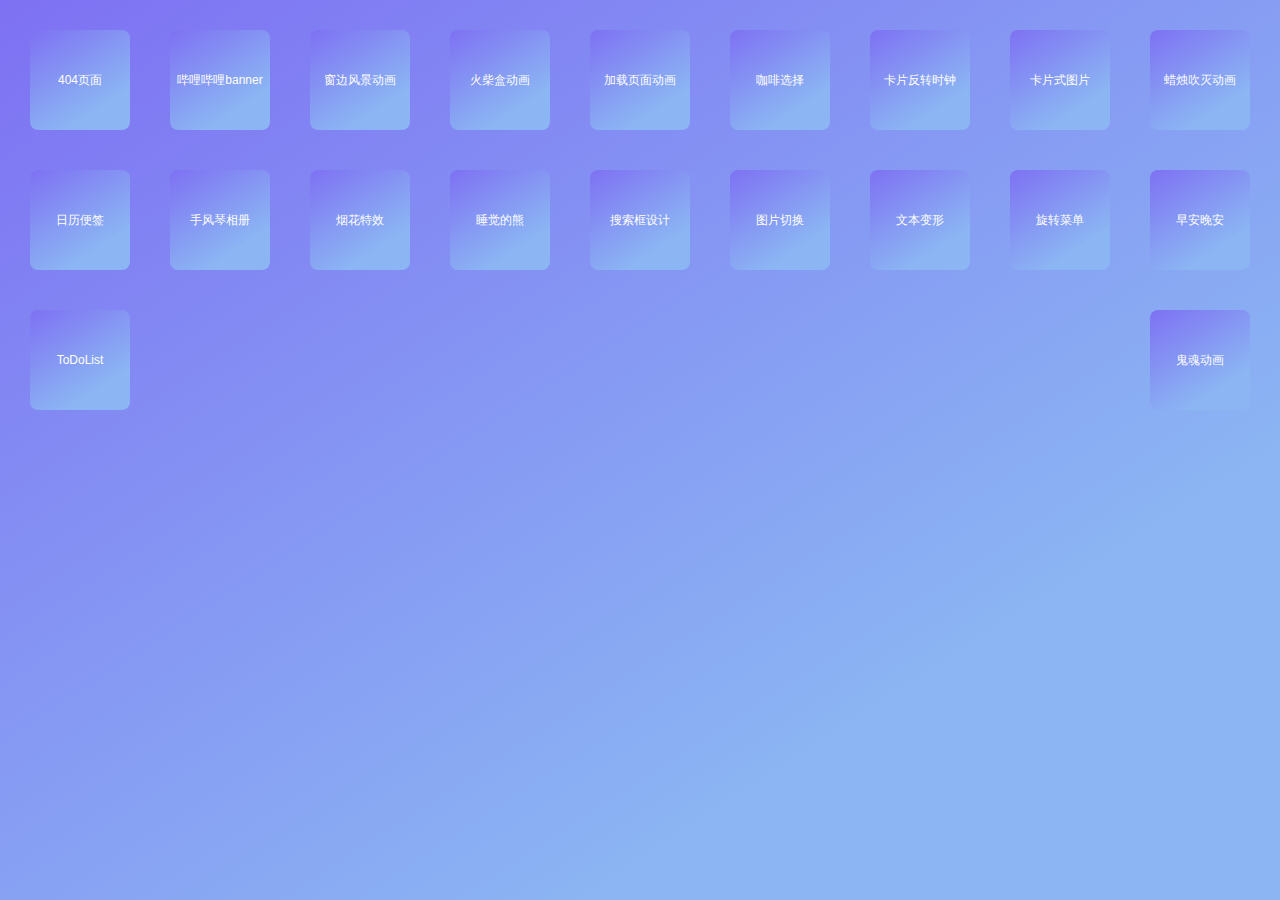
<file: index.html>
<!DOCTYPE html>
<html lang="en">
<head>
    <meta charset="UTF-8">
    <meta name="viewport" content="width=device-width, initial-scale=1.0">
    <title>Document</title>
    <!-- <link rel="stylesheet" href="./index.css"> -->
</head>
<style>
    * {
        margin: 0;
        padding: 0;
    }
    body {
    background-color: #7e71f3;
    background-image: linear-gradient(147deg, #7e71f3 0%, #8bb5f3 74%);
    min-height: 100vh;
    font-family: "Fira Sans", sans-serif;
    display: flex;
    width: 100%;
    padding: 10px;
    box-sizing: border-box;
  }
  .content {
    width: 100%;
    box-sizing: border-box;
  }
  .parent {
    width: 100%;
    display: flex;
    justify-content: space-between;
    flex-wrap: wrap;
  }
  
  .box {
    margin: 20px;
    width: 100px;
    height: 100px;
    border-radius: 8px;
    background-image: linear-gradient(147deg, #7e71f3 0%, #8bb5f3 74%);
    color: #fff;
    text-align: center;
    line-height: 100px;
    font-size: 12px;
  }
  
  .box:hover {
    box-shadow: 0px 0px 20px #8bb5f3;
    opacity: 0.8;
    cursor: pointer;
  }
</style>
<body>
    <div class="content">
        <div class="parent">
        </div>
    </div>
</body>
<script>
    const array = [
    {name: '404页面', id: 0},
    {name: '哔哩哔哩banner', id: 1},
    {name: '窗边风景动画', id: 2},
    {name: '火柴盒动画', id: 3},
    {name: '加载页面动画', id: 4},
    {name: '咖啡选择', id: 5},
    {name: '卡片反转时钟', id: 6},
    {name: '卡片式图片', id: 7},
    {name: '蜡烛吹灭动画', id: 8},
    {name: '日历便签', id: 9},
    {name: '手风琴相册', id: 10},
    {name: '烟花特效', id: 11},
    {name: '睡觉的熊', id: 12},
    {name: '搜索框设计', id: 13},
    {name: '图片切换', id: 14},
    {name: '文本变形', id: 15},
    {name: '旋转菜单', id: 16},
    {name: '早安晚安', id: 17},
    {name: 'ToDoList', id: 18},
    {name: '鬼魂动画', id: 19},
  ];
  const addresses = [
    {url:'./404页面（css）/index.html'},
    {url:'./哔哩哔哩banner（css+js）/冬/index.html'},
    {url:'./窗边风景动画（css+js）/index.html'},
    {url:'./火柴盒动画（css）/index.html'},
    {url:'./加载页面动画Ⅰ（css）/index.html'},
    {url:'./咖啡选择（css+js）/index.html'},
    {url:'./卡片翻转时钟（css+js）/index.html'},
    {url:'./卡片式图片展示（css+js）/index.html'},
    {url:'./蜡烛吹灭动画（css）/index.html'},
    {url:'./日历便签设计（css+js）/index.html'},
    {url:'./手风琴相册设计（css）/index.html'},
    {url:'./烟花特效（css+js）/index.html'},
    {url:'./睡觉的熊动画（css）/index.html'},
    {url:'./搜索框设计（css+js）/index.html'},
    {url:'./图片切换（css）/index.html'},
    {url:'./文本变形动画（css+js）/index.html'},
    {url:'./旋转菜单（css）/index.html'},
    {url:'./早安、晚安动画（css+js）/index.html'},
    {url:'./To-Do-List设计（css+js）/index.html'},
    {url:'./一个有趣的鬼魂动画（css+js）/index.html'},
  ]
  
  const parent = document.querySelector('.parent');

    for (let i = 0; i < array.length; i++) {
        const obj = array[i];
        const newDiv = document.createElement('div');
        newDiv.textContent = obj.name;
        newDiv.classList.add('box'); // 添加一个样式类名

        newDiv.addEventListener('click',function() {
            if (addresses[obj.id] && addresses[obj.id].url) {
                window.location.href = addresses[obj.id].url;
            }else {
                console.log('待开发。。。。');
            }
        })
        parent.appendChild(newDiv);
    }
</script>
</html>
</file>
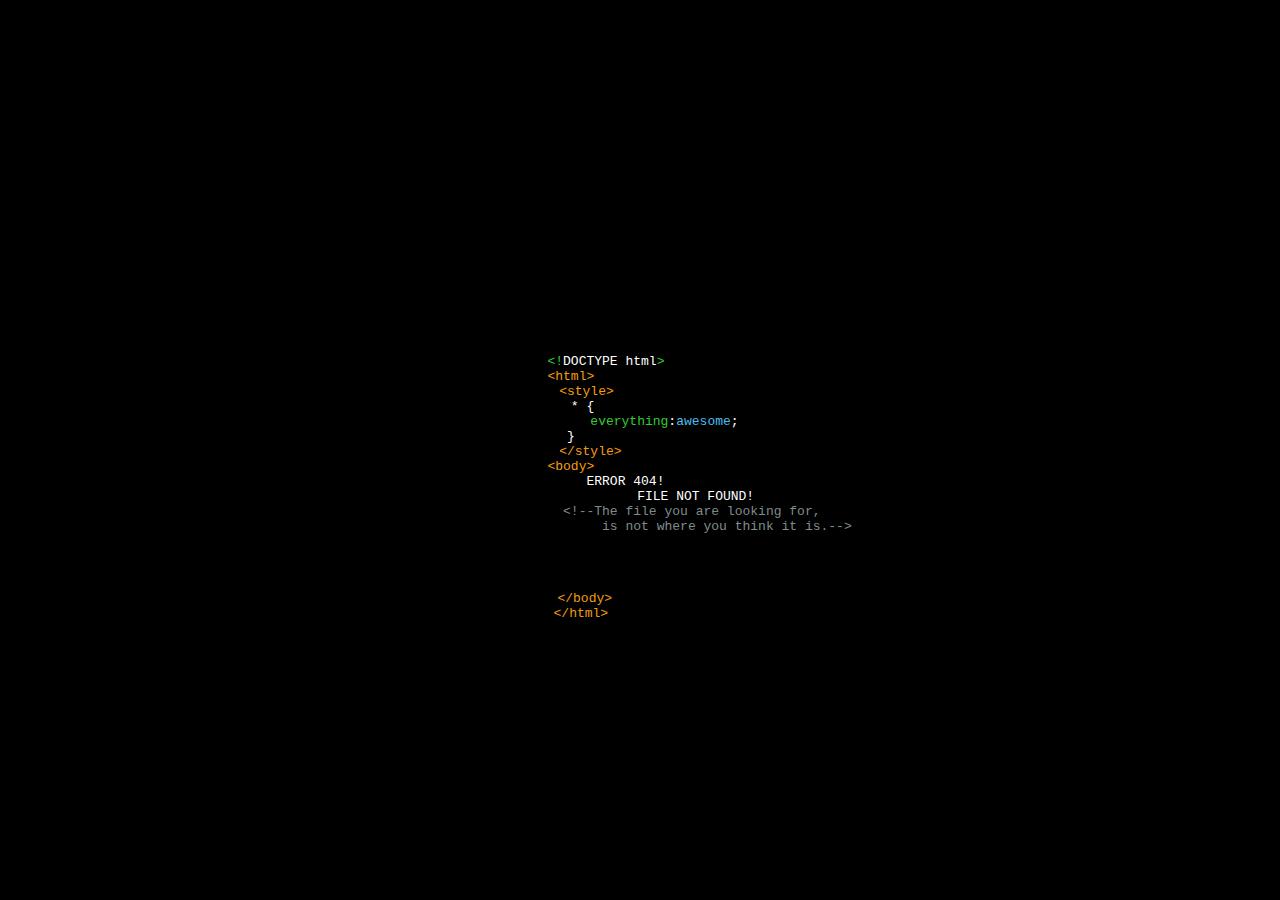
<file: 404页面（css）/index.html>
<!DOCTYPE html>
<html lang="en" >
<head>
  <meta charset="UTF-8">
  <title>404页面</title>
  <link rel="stylesheet" href="./style.css">
</head>
<body>
<div class="error">
<div class="wrap">
  <div class="404">
    <pre><code>
	 <span class="green">&lt;!</span><span>DOCTYPE html</span><span class="green">&gt;</span>
<span class="orange">&lt;html&gt;</span>
    <span class="orange">&lt;style&gt;</span>
   * {
		        <span class="green">everything</span>:<span class="blue">awesome</span>;
}
     <span class="orange">&lt;/style&gt;</span>
 <span class="orange">&lt;body&gt;</span> 
              ERROR 404!
				FILE NOT FOUND!
				<span class="comment">&lt;!--The file you are looking for, 
					is not where you think it is.--&gt;
		</span>
 <span class="orange"></span> 
</div>
<br />
<span class="info">
<br />
<span class="orange">&nbsp;&lt;/body&gt;</span>
<br/>
      <span class="orange">&lt;/html&gt;</span>
    </code></pre>
  </div>
</div>
</span>
</body>
</html>
</file>
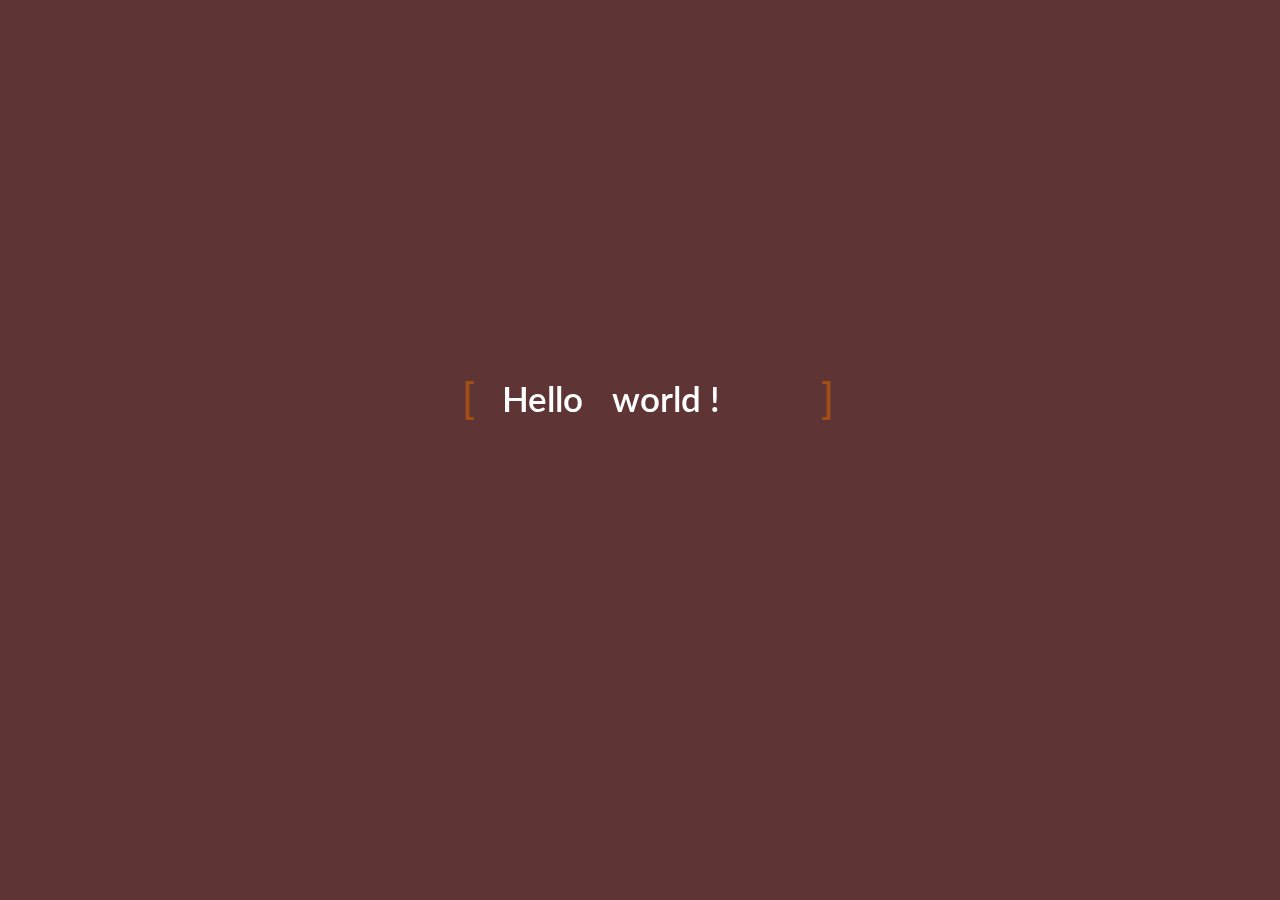
<file: 一个动态的文字框动画（css）/index.html>
<!DOCTYPE html>
<html lang="en" >
<head>
  <meta charset="UTF-8">
  <title>一个动态的文字框动画</title>
  <link rel="stylesheet" href="./style.css">

</head>
<body>
<link rel="stylesheet" href="https://fonts.googleapis.com/css?family=Lato">
<div class="content">
  <div class="content_container">
    <p class="content_container_text">
      Hello
    </p>

    <ul class="content_container_list">
      <li class="content_container_list_item">world !</li>
      <li class="content_container_list_item">friend !</li>
      <li class="content_container_list_item">users !</li>
      <li class="content_container_list_item">everybody !</li>
    </ul>
  </div>
</div>
</body>
</html>
</file>
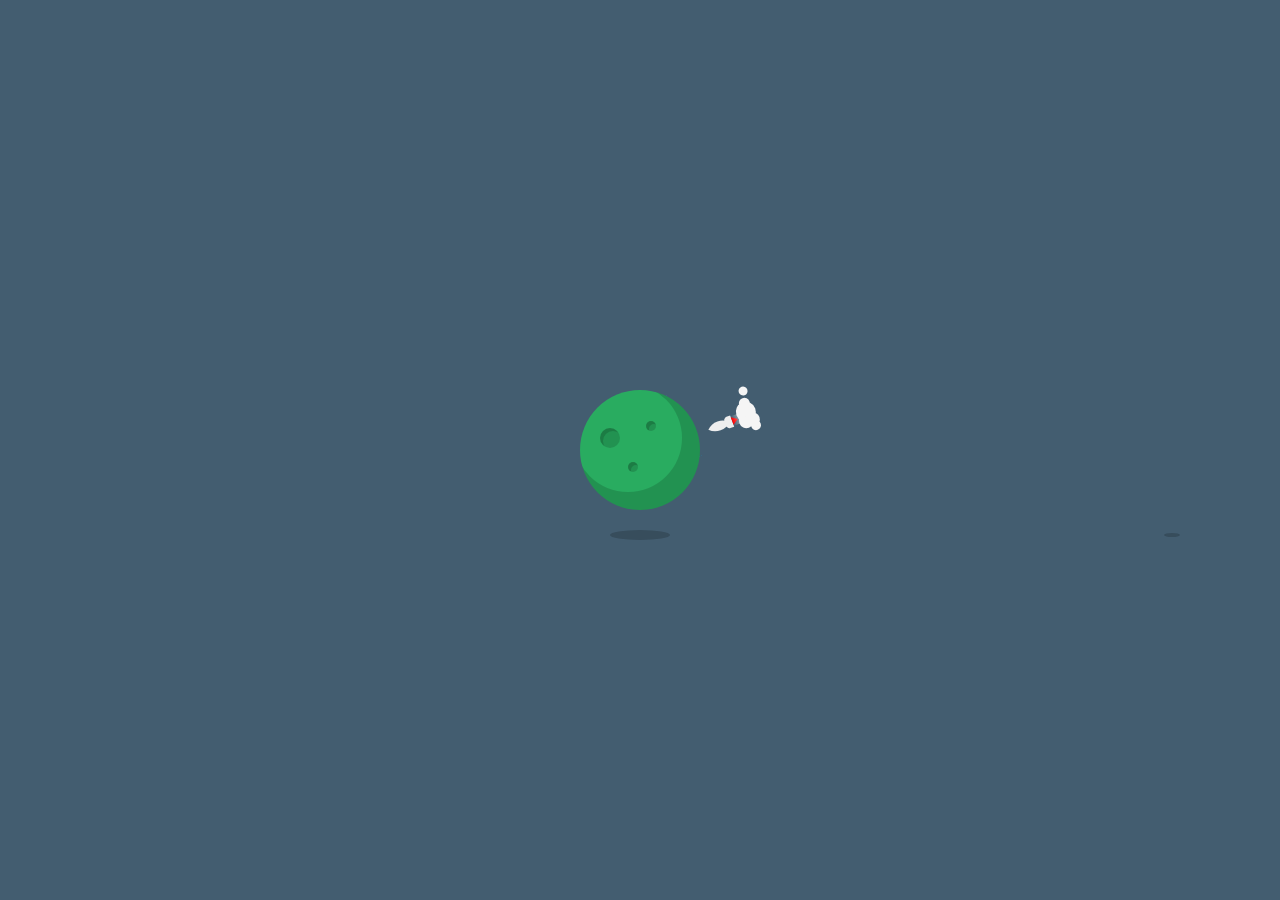
<file: 加载页面动画Ⅳ（css）/index.html>
<!DOCTYPE html>
<html lang="en">
<head>
    <meta charset="UTF-8">
    <title>加载页面动画Ⅳ</title>
    <link rel="stylesheet" href="./style.css">
</head>
<body>
<div class="space">
  <!-- 飞船部分 -->
  <div class="ship">
    <div class="ship-rotate">
      <div class="pod"></div>
      <div class="fuselage"></div>
      <!-- 尾气部分 -->
      <div class="exhaust-flame"></div>
      <ul class="exhaust-fumes">
        <li></li>
        <li></li>
        <li></li>
        <li></li>
        <li></li>
        <li></li>
        <li></li>
        <li></li>
      </ul>
    </div>
  </div>
  <!-- 阴影部分 -->
  <div class="ship-shadow"></div>
  <!-- 星球部分 -->
  <div class="mars">
    <div class="tentacle"></div>
    <div class="flag">
      <div class="small-tentacle"></div>
    </div>
    <div class="planet">
      <div class="surface"></div>
      <div class="crater1"></div>
      <div class="crater2"></div>
      <div class="crater3"></div>
    </div>
  </div>
</div>    
</body>
</html>
</file>
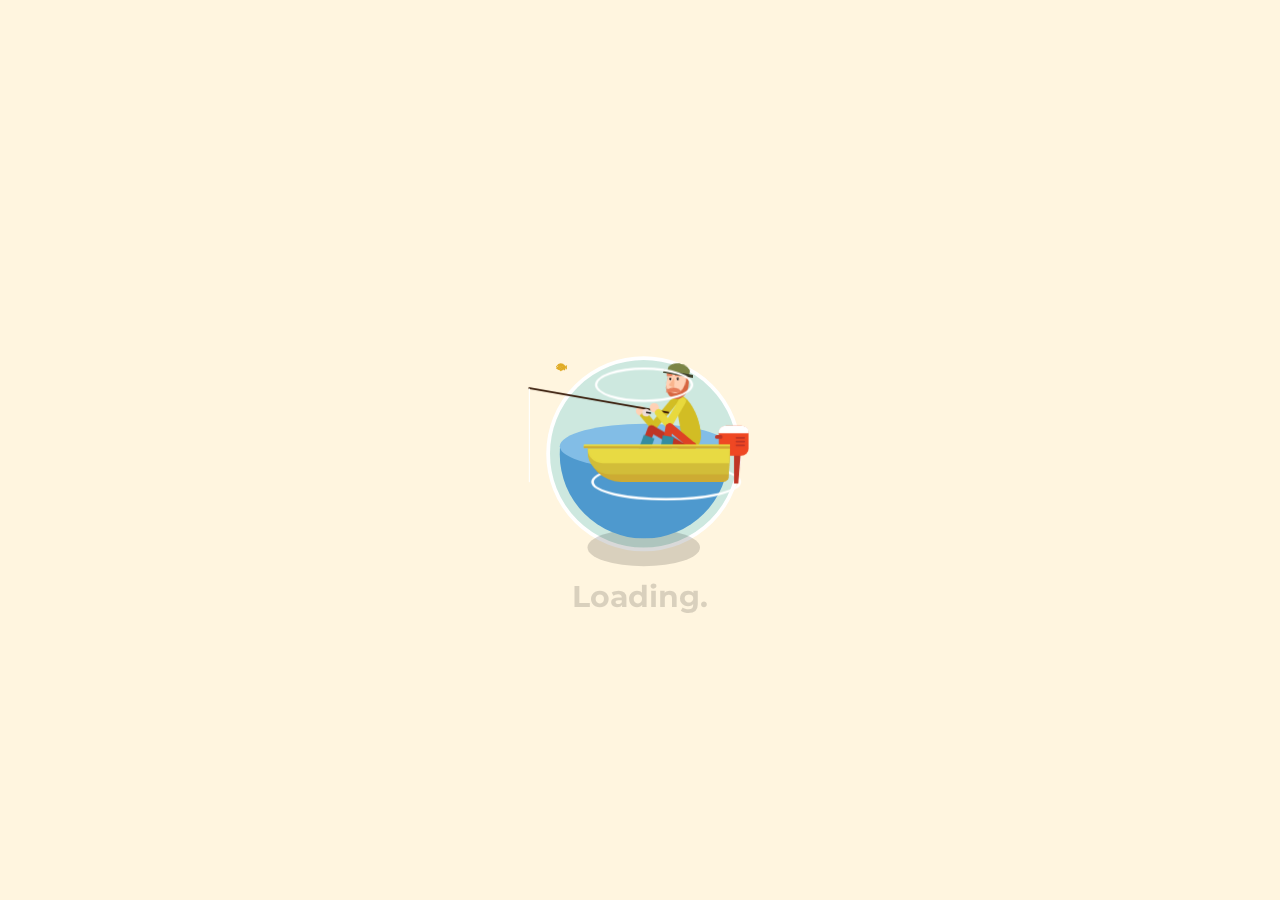
<file: 加载页面动画Ⅴ（css+js）/index.html>
<!DOCTYPE html>
<html lang="en">

<head>
  <meta charset="UTF-8">
  <title>加载页面动画Ⅴ</title>
  <link rel="stylesheet" href="./style.css">
</head>

<body>
  <div class="all">
    <!-- 容器部分 -->
    <div class="bowl">
      <!-- 容器中的水 -->
      <div class="water">
        <div class="inner"></div>
      </div>

      <div class="top-water"></div>

      <div class="center-box">
        <!-- 渔民 -->
        <div class="fisherman">
          <div class="body"></div>
          <div class="right-arm"></div>
          <div class="right-leg"></div>
          <!-- 鱼竿 -->
          <div class="rod">
            <div class="handle"></div>
            <div class="rope"></div>
          </div>
          <div class="butt"></div>
          <div class="left-arm"></div>
          <div class="left-leg"></div>

          <div class="head">
            <div class="face"></div>
            <div class="eyebrows"></div>
            <div class="eyes"></div>
            <div class="nose"></div>
            <div class="beard"></div>
            <div class="hat"></div>
          </div>
        </div>

        <!-- 船 -->
        <div class="boat">
          <div class="motor">
            <div class="parts"></div>
            <div class="button"></div>
          </div>
          <div class="top"></div>
          <div class="boat-body"></div>

          <div class="waves"></div>
        </div>
      </div>

      <!-- 绘制鱼，是之前画好的鱼svg，源代码可直接复制 -->
      <div class="fish">
        <svg version="1.1" id="Layer_1" xmlns="http://www.w3.org/2000/svg" xmlns:xlink="http://www.w3.org/1999/xlink"
          x="0px" y="0px" viewBox="0 0 483.7 361.9" style="enable-background:new 0 0 483.7 361.9;" xml:space="preserve">
          <style type="text/css">
            .st0 {
              fill: #E0AC26;
            }

            .st1 {
              fill: #E0AC26;
              stroke: #E0AC26;
              stroke-width: 1.061;
              stroke-miterlimit: 10;
            }

            .st2 {
              fill: #FFFFFF;
            }
          </style>
          <g>
            <g>
              <path class="st0" d="M168.8,298.4c1.2,8.5,0.3,17.1,0.5,25.7c0.2,9.6,2,18.6,8.8,25.9c9.4,10,25.3,14.4,38.7,10.4
						c17.7-5.3,21.7-23.3,19.9-39.9c-1.9-18.1-36.9-35.6-47.7-49.9" />
              <g>
                <path class="st0" d="M167.6,298.4c2.1,17-3.6,36.8,8.5,51.2c9.6,11.4,26.7,16.2,40.8,11.9c13.3-4,19.8-16,20.9-29.2
							c0.5-5.8,0.6-12.3-1.8-17.7c-2.4-5.5-6.6-10-10.9-14.1c-11.2-10.7-25.9-18.5-35.6-30.8c-0.9-1.1-2.5,0.5-1.6,1.6
							c6.8,8.7,16.6,15,25.1,21.8c8.2,6.6,19.6,14.9,22,25.8c2.6,11.8-0.2,27.8-9.9,35.7c-12.2,9.9-31.9,7-43.4-2.6
							c-16.4-13.6-9.8-35.4-12.1-53.7C169.7,297,167.5,297,167.6,298.4L167.6,298.4z" />
              </g>
            </g>
            <path class="st1" d="M478.9,117c4.7-9.7,8.2-23.7-1.1-29.1c-14.2-8.2-57.5,45.2-56.5,46.4c-48.6-54.4-77.1-85.6-131.5-106.8
					c-16.6-6.5-34.3-10.2-52.2-11.2c-6-0.8-12-1.4-18-1.7C156.4,11.3,100.7,51.6,80,64.7C59.3,77.8,2.5,154.2,0.4,158.5
					c0,0-1.1,9.8,15.3,22.9s22.9,12,16.4,22.9c-6.5,10.9-30.6,17.5-31.7,26.2c-1.1,8.7,0,8.7,8.7,10.9c8.7,2.2,50.2,46.5,103.7,64.7
					c53.5,18.2,111.7,18.2,146.4,12.8c2.7-0.4,5.5-1,8.2-1.6c12.3-1.9,24.7-4.5,33-8.2c15.7-5.9,28.9-12.5,34.2-15.3
					c1.6,0.5,3.2,1.1,4.6,1.9c2.1,3.1,5.5,7.9,8.9,11.6c7.6,8.2,20.9,8.6,31.1,4c7.7-3.5,18.9-16.7,21.6-25.2c2.2-6.8,2.3-5.1-0.9-10.3
					c-0.5-0.9-14.9-8.8-14.7-9c14.3-15.3,34.3-40,34.3-40c10.4,15.9,29.6,47.3,43.1,47.8c17.3,0.7,18.9-18.6,16-30.9
					C466.5,195.2,456,164,478.9,117z" />
            <g>
              <g>
                <path class="st0" d="M184.5,20.7c19.7-19,53.9-21.9,79.5-17c27.7,5.3,54.6,22.1,61.6,50.9c0.6,2.3,4.1,1.3,3.5-1
							C317.5,5.4,257.7-8.8,215.1,1.4c-12.1,2.9-24,8-33.1,16.7C180.3,19.7,182.8,22.3,184.5,20.7L184.5,20.7z" />
              </g>
            </g>
            <g>
              <g>
                <path class="st2" d="M220.9,323.1c-3.2-9.4-9.9-16.6-16.6-23.7c-8.2-8.7-16.6-17-25.4-25.1c-0.6-0.5-1.6-0.2-1.6,0.6
							c0.3,7.6,0.6,15.3,0.9,22.9c0.4,10.9-0.2,22.7,3.3,33.1c3.7,11,13.5,20.6,25.9,18.7C220.2,347.7,223.9,333.9,220.9,323.1
							c-0.3-1.1-2.1-0.6-1.8,0.5c1.8,6.4,1.5,13.6-2.8,19c-4.9,6.1-13.3,6.6-20.1,3.5c-12-5.6-14.9-19.7-15.4-31.6
							c-0.6-13.2-1.1-26.4-1.6-39.5c-0.5,0.2-1,0.4-1.6,0.6c7.8,7.2,15.4,14.7,22.8,22.4c7.3,7.7,15.2,15.4,18.7,25.7
							C219.5,324.7,221.3,324.2,220.9,323.1z" />
              </g>
            </g>
            <g>
              <g>
                <path class="st2" d="M144.2,107.3c17.9,21.5,26.7,50,23.4,77.9c-3.2,26.8-17.6,51.5-38.7,68.2c-0.9,0.7,0.4,2,1.3,1.3
							c21.5-17,36-42.2,39.3-69.5c3.4-28.4-5.7-57.3-23.9-79.2C144.8,105.1,143.5,106.4,144.2,107.3L144.2,107.3z" />
              </g>
            </g>
            <g>
              <g>
                <path class="st2" d="M80.3,114.8c6.9-1.6,14.2,2.1,16.9,8.7c0.4,1.1,2.2,0.6,1.8-0.5c-3.1-7.5-11.2-11.8-19.2-9.9
							C78.6,113.3,79.1,115.1,80.3,114.8L80.3,114.8z" />
              </g>
            </g>
            <g>
              <g>
                <path class="st0" d="M223.6,26.5c11.2-6.9,20.6-16.2,31.8-23.1c1.3-0.8,0.1-2.9-1.2-2.1c-11.2,6.9-20.6,16.2-31.8,23.1
							C221.1,25.2,222.3,27.3,223.6,26.5L223.6,26.5z" />
              </g>
            </g>
            <g>
              <g>
                <path class="st0" d="M266.7,37.7c10.4-6.5,17.6-16.6,28-23.1c1.3-0.8,0.1-2.9-1.2-2.1c-10.4,6.5-17.6,16.6-28,23.1
							C264.2,36.4,265.4,38.6,266.7,37.7L266.7,37.7z" />
              </g>
            </g>
            <path class="st2" d="M90.1,138.3c-1.7-2.7-4.7-5-8.8-6.7c-9.7-4-22.9,3-24.6,16.6c-0.6,4.8,1.4,9.7,4.6,12.9
					c4.6,4.7,10.6,6.5,16.8,4c3.4-1.4,6.8-3.1,9.1-6C92.4,152.5,94.7,146,90.1,138.3z" />
            <g>
              <g>
                <path class="st2" d="M345.8,292.9c7.3,15.1,26,16.9,38.7,7.3c3-2.3,5.7-5.1,7.6-8.3c1.4-2.3,4-7,3.2-9.7c-0.5-1.5-2.2-2.3-3.5-3
							c-3.6-2.2-7.4-4.2-10.5-7c-0.9-0.8-2.2,0.5-1.3,1.3c3.5,3.2,8.1,4.9,11.7,7.9c1.5,1.3,1.7,1.3,1.3,3.4c-0.4,2-1.2,3.8-2.2,5.6
							c-1.9,3.4-4.7,6.4-7.8,8.7c-11.9,8.6-28.8,6.9-35.5-7C346.9,290.9,345.3,291.9,345.8,292.9L345.8,292.9z" />
              </g>
            </g>
            <g>
              <g>
                <path class="st2" d="M457.1,155.4c3.1-10.6,7.5-20.6,11.3-30.9c1.8-4.8,6.7-15.9,1.3-20.1c-5.9-4.6-15.2,3.1-19.3,6.8
							c-7.2,6.3-13.4,13.8-18.6,21.8c-8.2,12.6-16.1,26.5-16.8,41.9c-0.6,13.7,3.8,27.2,9.7,39.4c6.3,13.1,14.7,25.2,23.7,36.6
							c3.2,4.1,7.1,10.3,12.7,11.3c5,0.9,6.5-3.2,7.1-7.3C473.1,220.8,448.3,189.2,457.1,155.4c0.3-1.2-1.5-1.7-1.8-0.5
							c-6.2,23.9,4.2,47.2,9.2,70.2c1.4,6.6,2.5,13.3,2.5,20.1c0,2.6-0.1,5.2-0.4,7.8c-0.3,2.5-0.4,6.8-4.1,7.3
							c-2.9,0.4-5.9-2.8-7.6-4.7c-8.3-9.1-15.5-19.6-21.8-30.2c-6.8-11.3-12.6-23.6-15-36.7c-2.7-14.3,0.3-27.7,6.9-40.5
							c4.8-9.2,10.5-18,17.2-25.9c5.4-6.3,12.3-14.3,20.5-16.9c12.5-3.9,5.8,13.9,3.7,19.4c-3.8,9.9-7.9,19.7-10.9,29.9
							C454.9,156,456.7,156.5,457.1,155.4z" />
              </g>
            </g>
            <g>
              <g>
                <path class="st2" d="M246.6,310.6c42.2-0.3,84.8-21.1,117.2-46.8c13.2-10.5,26.6-23,33.9-38.4c3.4-7.1,3.3-13.8,2.9-21.6
							c-0.5-10.2-1-20.2-0.6-30.4c0.2-5.4,0.4-10.8,0.6-16.1c0.2-5.9,1.7-13.1-0.1-19c-1.5-5.2-6.1-10.1-9.3-14.5
							c-3.6-4.9-7.5-9.7-11.4-14.4c-14.7-17.2-31.9-32.3-50.8-44.8c-29.4-19.5-65.1-34.8-100.9-35c-25-0.1-50.8,2.1-74.3,11.1
							c-16.7,6.3-31.3,16.2-45,27.5c-0.9,0.8,0.4,2.1,1.3,1.3c12.1-9.9,24.9-18.9,39.3-25c18.7-8,39.1-11.3,59.3-12.5
							c17.9-1,35.2-0.4,52.6,4c18.1,4.6,35.5,11.9,51.8,21c18.5,10.4,35.6,23.3,50.8,38.1c8.4,8.2,16.3,17.1,23.4,26.4
							c3.5,4.6,7.4,9.4,10.2,14.5c3.4,6.2,1.5,15.2,1.2,22c-0.4,10.2-1.4,20.5-0.9,30.6c0.4,8.9,1.7,17.9,1,26.8
							c-0.5,6.8-4.7,13.3-8.5,18.8c-4.9,7-10.9,13.3-17.2,19.1c-17.1,15.8-37.2,28.5-58.2,38.2c-21.3,9.9-44.7,17.1-68.4,17.2
							C245.4,308.7,245.4,310.6,246.6,310.6L246.6,310.6z" />
              </g>
            </g>
            <g>
              <g>
                <g>
                  <path class="st2" d="M217.1,88.9c2.4,2,5.1,4.3,5.9,7.4c1,3.6-0.7,7.2-3.7,9.1c-1,0.6-0.1,2.2,0.9,1.6c3.1-2,5-5.3,4.9-9.1
								c-0.2-4.5-3.5-7.6-6.7-10.3C217.5,86.8,216.2,88.1,217.1,88.9L217.1,88.9z" />
                </g>
              </g>
              <g>
                <g>
                  <path class="st2" d="M221.9,240.7c6.6,3.6,7.2,11.9,1.4,16.7c-0.9,0.7,0.4,2,1.3,1.3c6.7-5.5,5.7-15.4-1.8-19.5
								C221.8,238.6,220.9,240.2,221.9,240.7L221.9,240.7z" />
                </g>
              </g>
              <g>
                <g>
                  <path class="st2" d="M196.5,69.3c4.9,3.9,5.5,11.4,1.1,16c-0.8,0.9,0.5,2.1,1.3,1.3c5-5.3,4.5-14-1.1-18.6
								C196.8,67.3,195.5,68.6,196.5,69.3L196.5,69.3z" />
                </g>
              </g>
              <g>
                <g>
                  <path class="st2" d="M345,169.2c3.4,1.4,4.9,5.2,4.9,8.7c0,3.8-2.7,6.7-5.3,9.1c-0.9,0.8,0.4,2.1,1.3,1.3
								c3.5-3.2,6.3-6.9,5.7-11.8c-0.4-4-2.4-7.4-6.1-9C344.4,167,343.9,168.8,345,169.2L345,169.2z" />
                </g>
              </g>
            </g>
            <g>
              <g>
                <path class="st2" d="M285.5,202.5c-12.6,16.9-36.2,22.6-55.1,13.4c-6.5-3.2-11.4-8.1-16.5-13.1c-4.7-4.7-10-9.2-12.9-15.3
							c-4.9-10.6-2.3-23,5.6-31.3c3.7-3.8,7.5-7.6,11.3-11.3c13.9-13.7,35.1-17.6,52.6-8.3C294.7,149.3,301.1,180.7,285.5,202.5
							c-0.7,1,0.9,1.9,1.6,0.9c14.1-19.7,11.2-47.5-7.7-63.1c-16.3-13.5-40.5-14.1-57.4-1.3c-5.6,4.2-10.4,9.7-15.3,14.7
							c-6.6,6.6-10.6,14.8-9.9,24.3c0.6,9.1,5.4,15.6,11.5,21.8c5.4,5.4,10.6,11.3,17.1,15.4c20.2,12.7,47.5,7.3,61.7-11.8
							C287.8,202.5,286.2,201.6,285.5,202.5z" />
              </g>
            </g>
          </g>
        </svg>
      </div>
    </div>

    <!-- loading 动画 -->
    <h1>Loading</h1>
  </div>

  <!-- partial -->
  <script src='https://cdnjs.cloudflare.com/ajax/libs/jquery/3.6.0/jquery.min.js'></script><script src="./script.js"></script>
</body>
</html>
</file>
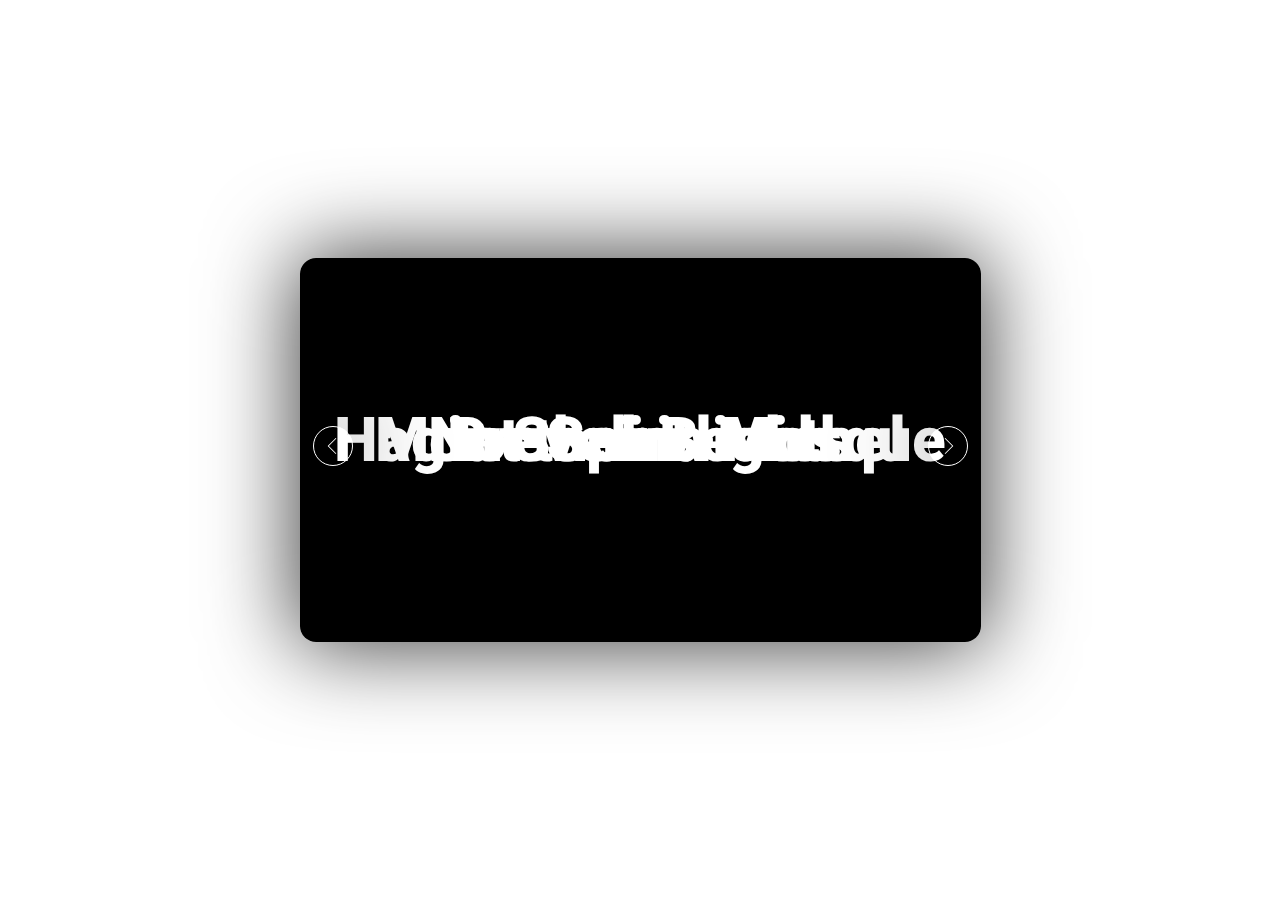
<file: 卡片式图片展示（css+js）/index.html>
<!DOCTYPE html>
<html lang="en">
<head>
    <meta charset="UTF-8">
    <title>卡片式图片展示</title>
    <link rel="stylesheet" href="./style.css">
</head>
<body>
    <div class='parent'>
     <div class='slider'>
      <button type="button" id='right' class='right' name="button">
   
          <svg version="1.1" id="Capa_1" width='40px' height='40px ' xmlns="http://www.w3.org/2000/svg" xmlns:xlink="http://www.w3.org/1999/xlink" x="0px" y="0px"
            viewBox="0 0 477.175 477.175" style="enable-background:new 0 0 477.175 477.175;" xml:space="preserve">
          <g>
           <path style='fill: #fff;' d="M360.731,229.075l-225.1-225.1c-5.3-5.3-13.8-5.3-19.1,0s-5.3,13.8,0,19.1l215.5,215.5l-215.5,215.5
             c-5.3,5.3-5.3,13.8,0,19.1c2.6,2.6,6.1,4,9.5,4c3.4,0,6.9-1.3,9.5-4l225.1-225.1C365.931,242.875,365.931,234.275,360.731,229.075z
             "/>
          </g>
   
          </svg>
   
          </button>
      <button type="button" id='left' class='left' name="button">
          <svg version="1.1" id="Capa_2" xmlns="http://www.w3.org/2000/svg" xmlns:xlink="http://www.w3.org/1999/xlink" x="0px" y="0px"
            viewBox="0 0 477.175 477.175" style="enable-background:new 0 0 477.175 477.175;" xml:space="preserve">
          <g>
           <path style='fill: #fff;' d="M145.188,238.575l215.5-215.5c5.3-5.3,5.3-13.8,0-19.1s-13.8-5.3-19.1,0l-225.1,225.1c-5.3,5.3-5.3,13.8,0,19.1l225.1,225
             c2.6,2.6,6.1,4,9.5,4s6.9-1.3,9.5-4c5.3-5.3,5.3-13.8,0-19.1L145.188,238.575z"/>
          </g>
          </svg>
          </button>
      <svg id='svg2' class='up2' xmlns="http://www.w3.org/2000/svg" xmlns:xlink="http://www.w3.org/1999/xlink">
         <circle id='circle1' class='circle1 steap' cx="34px" cy="49%" r="20"  />
         <circle id='circle2' class='circle2 steap' cx="34px" cy="49%" r="100"  />
         <circle id='circle3' class='circle3 steap' cx="34px" cy="49%" r="180"  />
         <circle id='circle4' class='circle4 steap' cx="34px" cy="49%" r="260"  />
         <circle id='circle5' class='circle5 steap' cx="34px" cy="49%" r="340"  />
         <circle id='circle6' class='circle6 steap' cx="34px" cy="49%" r="420"  />
         <circle id='circle7' class='circle7 steap' cx="34px" cy="49%" r="500"  />
         <circle id='circle8' class='circle8 steap' cx="34px" cy="49%" r="580"  />
         <circle id='circle9' class='circle9 steap' cx="34px" cy="49%" r="660"  />
       </svg>
      <svg id='svg1' class='up2' xmlns="http://www.w3.org/2000/svg" xmlns:xlink="http://www.w3.org/1999/xlink">
         <circle id='circle10' class='circle10 steap' cx="648px" cy="49%" r="20"  />
         <circle id='circle11' class='circle11 steap' cx="648px" cy="49%" r="100"  />
         <circle id='circle12' class='circle12 steap' cx="648px" cy="49%" r="180"  />
         <circle id='circle13' class='circle13 steap' cx="648px" cy="49%" r="260"  />
         <circle id='circle14' class='circle14 steap' cx="648px" cy="49%" r="340"  />
         <circle id='circle15' class='circle15 steap' cx="648px" cy="49%" r="420"  />
         <circle id='circle16' class='circle16 steap' cx="648px" cy="49%" r="500"  />
         <circle id='circle17' class='circle17 steap' cx="648px" cy="49%" r="580"  />
         <circle id='circle18' class='circle18 steap' cx="648px" cy="49%" r="660"  />
       </svg>
      <div id='slide1' class='slide1 up1'>Preveli Beach</div>
      <div id='slide2' class='slide2'>Hagia Sophia Mosque</div>
      <div id='slide3' class='slide3'>Northern lights</div>
      <div id='slide4' class='slide4'>Mont-Saint-Michel</div>
     </div>
    </div>
   <!-- partial -->
     <script  src="./script.js"></script>
   
   </body>
</html>
</file>
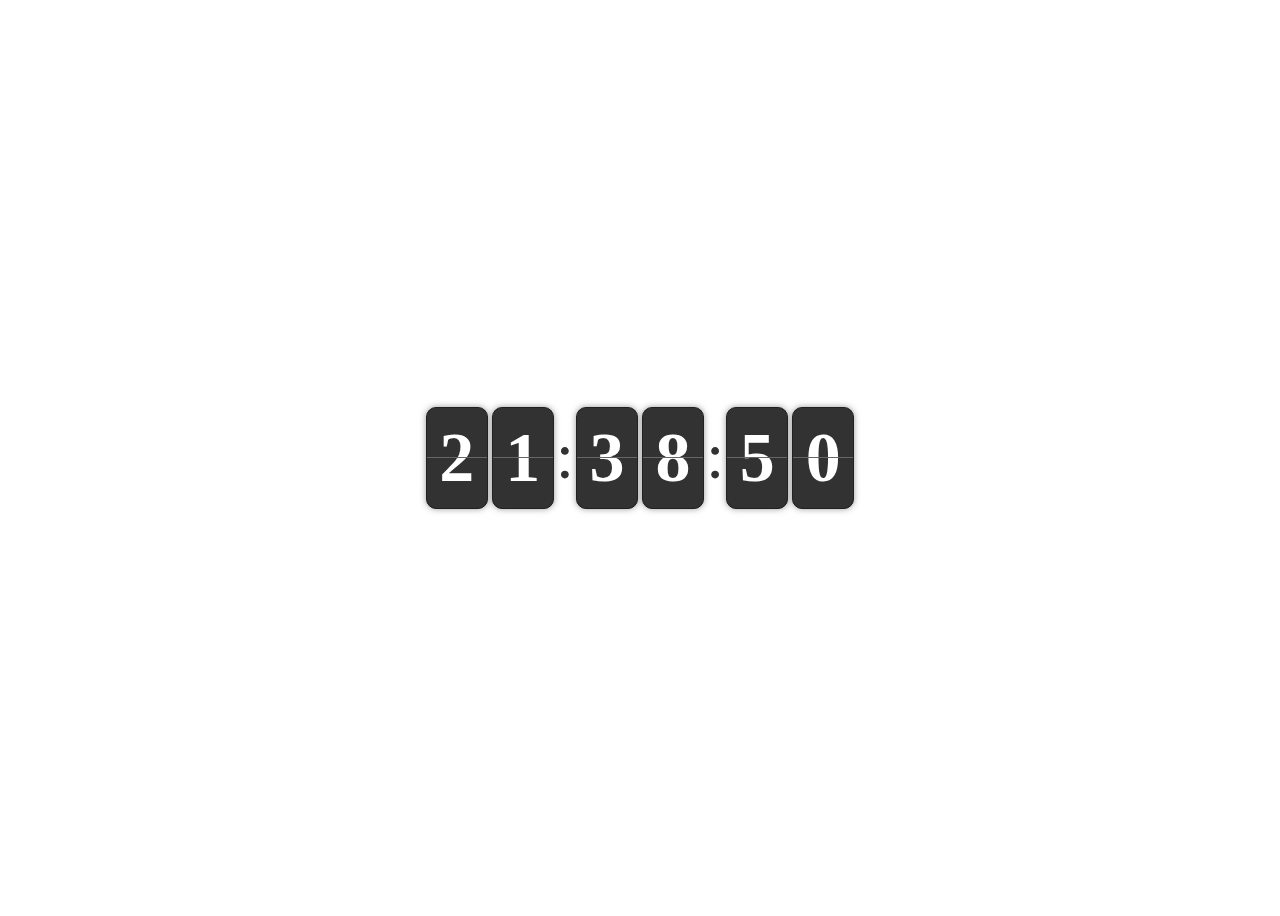
<file: 卡片翻转时钟（css+js）/index.html>
<!DOCTYPE html>
<html lang="en">
<head>
    <meta charset="UTF-8">
    <title>卡片翻转时钟</title>
    <link rel="stylesheet" href="./style.css">
</head>
<body>
    <div class="clock">
        <div class="flip">
            <div class="digital front" data-number="0"></div>
            <div class="digital back" data-number="1"></div>
        </div>
        <div class="flip">
            <div class="digital front" data-number="0"></div>
            <div class="digital back" data-number="1"></div>
        </div>
        <em class="divider">:</em>
        <div class="flip">
            <div class="digital front" data-number="0"></div>
            <div class="digital back" data-number="1"></div>
        </div>
        <div class="flip">
            <div class="digital front" data-number="0"></div>
            <div class="digital back" data-number="1"></div>
        </div>
        <em class="divider">:</em>
        <div class="flip">
            <div class="digital front" data-number="0"></div>
            <div class="digital back" data-number="1"></div>
        </div>
        <div class="flip">
            <div class="digital front" data-number="0"></div>
            <div class="digital back" data-number="1"></div>
        </div>
    </div>
      
    <!-- partial -->
      <script src = "./script.js"></script>
</body>
</html>
</file>
<file: index.css>
body {
    background-color: #7e71f3;
    background-image: linear-gradient(147deg, #7e71f3 0%, #8bb5f3 74%);
    min-height: 100vh;
    font-family: "Fira Sans", sans-serif;
    display: flex;
  }
  
  .parent {
    display: flex;
    justify-content: space-between;

  }
  
  .box {
    width: 100px;
    height: 100px;
    border-radius: 8px;
    background-image: linear-gradient(147deg, #7e71f3 0%, #8bb5f3 74%);
    color: #fff;
    text-align: center;
    line-height: 100px;
    font-size: 12px;
  }
  
  .box-item:hover {
    box-shadow: 0px 0px 20px #8bb5f3;
    opacity: 0.8;
    cursor: pointer;
  }
</file>
<file: 404页面（css）/style.css>
@import url(https://fonts.googleapis.com/css?family=Gilda+Display);

html {
  background-color: black;
  color: white;
  overflow: 100%;
  -webkit-user-select: none;
     -moz-user-select: none;
          user-select: none;
     font-size: medium;
}

.error {
  text-align: center;
  font-family: 'Gilda Display', serif;
  width: 100%;
  height: 120px;
  margin: auto;
  position: absolute;
  top: 0;
  bottom: 0;
  left: -60px;
  right: 0;
  -webkit-animation: noise-3 1s linear infinite;
          animation: noise-3 1s linear infinite;
}

@-webkit-keyframes noise-3 {
  0%, 3%, 5%, 42%, 44%, 100% {
    opacity: 1;
    -webkit-transform: scaleY(1);
            transform: scaleY(1);
  }
  4.3% {
    opacity: 1;
    -webkit-transform: scaleY(1.7);
            transform: scaleY(1.7);
  }
  43% {
    opacity: 1;
    -webkit-transform: scaleX(1.5);
            transform: scaleX(1.5);
  }
}

@keyframes noise-3 {
  0%, 3%, 5%, 42%, 44%, 100% {
    opacity: 1;
    -webkit-transform: scaleY(1);
            transform: scaleY(1);
  }
  4.3% {
    opacity: 1;
    -webkit-transform: scaleY(1.7);
            transform: scaleY(1.7);
  }
  43% {
    opacity: 1;
    -webkit-transform: scaleX(1.5);
            transform: scaleX(1.5);
  }
}

body:after {
  content: 'error 404';
  font-family: OCR-A;
  font-size: 100px;
  text-align: center;
  width: 550px;
  margin: auto;
  position: absolute;
  top: 25%;
  bottom: 0;
  left: 0;
  right: 35%;
  opacity: 0;
  color: white;
  -webkit-animation: noise-1 .2s linear infinite;
          animation: noise-1 .2s linear infinite;
}

@-webkit-keyframes noise-1 {
  0%, 20%, 40%, 60%, 70%, 90% {
    opacity: 0;
  }
  10% {
    opacity: .1;
  }
  50% {
    opacity: .5;
    left: -6px;
  }
  80% {
    opacity: .3;
  }
  100% {
    opacity: .6;
    left: 2px;
  }
}

@keyframes noise-1 {
  0%, 20%, 40%, 60%, 70%, 90% {
    opacity: 0;
  }
  10% {
    opacity: .1;
  }
  50% {
    opacity: .5;
    left: -6px;
  }
  80% {
    opacity: .3;
  }
  100% {
    opacity: .6;
    left: 2px;
  }
}

body:before {
  content: 'error 404';
  font-family: OCR-A;
  font-size: 100px;
  text-align: center;
  width: 550px;
  margin: auto;
  position: absolute;
  top: 25%;
  bottom: 0;
  left: 0;
  right: 35%;
  opacity: 0;
  color: white;
  -webkit-animation: noise-2 .2s linear infinite;
          animation: noise-2 .2s linear infinite;
}

@-webkit-keyframes noise-2 {
  0%, 20%, 40%, 60%, 70%, 90% {
    opacity: 0;
  }
  10% {
    opacity: .1;
  }
  50% {
    opacity: .5;
    left: 6px;
  }
  80% {
    opacity: .3;
  }
  100% {
    opacity: .6;
    left: -2px;
  }
}

@keyframes noise-2 {
  0%, 20%, 40%, 60%, 70%, 90% {
    opacity: 0;
  }
  10% {
    opacity: .1;
  }
  50% {
    opacity: .5;
    left: 6px;
  }
  80% {
    opacity: .3;
  }
  100% {
    opacity: .6;
    left: -2px;
  }
}

.info {
  text-align: center;
  width: 200px;
  height: 60px;
  margin: auto;
  position: absolute;
  top: 280px;
  bottom: 0;
  left: 20px;
  right: 0;
  -webkit-animation: noise-3 1s linear infinite;
          animation: noise-3 1s linear infinite;
}

.info:before {
  content: 'file not found';
  font-family: OCR-A;
  font-size: 100px;
  text-align: center;
  width: 800px;
  margin: auto;
  position: absolute;
  top: 20px;
  bottom: 0;
  left: 40px;
  right: 100px;
  opacity: 0;
  color: white;
  -webkit-animation: noise-2 .2s linear infinite;
          animation: noise-2 .2s linear infinite;
}

.info:after {
  content: 'file not found';
  font-family: OCR-A;
  font-size: 100px;
  text-align: center;
  width: 800px;
  margin: auto;
  position: absolute;
  top: 20px;
  bottom: 0;
  left: 40px;
  right: 0;
  opacity: 0;
  color: white;
  -webkit-animation: noise-1 .2s linear infinite;
          animation: noise-1 .2s linear infinite;
}

.wrap {
  top: 30%;
  left: 25%;
  height: 200px;
  margin-top: -100px;
  position: absolute;
}

code {
  color: white;
}

span.blue {
  color: #48beef;
}

span.comment {
  color: #7f8c8d;
}

span.orange {
  color: #f39c12;
}

span.green {
  color: #33cc33;
}

.viewFull {
  font-family: OCR-A;
  color: orange;
  text-decoration: blink;
}

@font-face {
  font-family: OCR-A;
  src: url('[data-uri]');
}

@media only screen and (min-height: 500px) {
  .viewFull {
    display: none;
  }
}
</file>
<file: 一个动态的文字框动画（css）/style.css>
body {
    width: 100%;
    height: 100%;
    position: fixed;
    background-color: #5e3434;
}

.content {
    position: absolute;
    top: 50%;
    left: 50%;
    transform: translate(-50%, -50%);
    height: 160px;
    overflow: hidden;
    font-family: "Lato", sans-serif;
    font-size: 35px;
    line-height: 40px;
    color: #fff;
}

.content_container {
    font-weight: 600;
    overflow: hidden;
    height: 40px;
    padding: 0 40px;
}

.content_container:before {
    content: "[";
    left: 0;
}

.content_container:after {
    content: "]";
    position: absolute;
    right: 0;
}

.content_container:before, .content_container:after {
    position: absolute;
    top: 0;
    color: #a04d16;
    font-size: 42px;
    line-height: 40px;
    -webkit-animation-name: opacity;
            animation-name: opacity;
    -webkit-animation-duration: 2s;
            animation-duration: 2s;
    -webkit-animation-iteration-count: infinite;
            animation-iteration-count: infinite;
}

.content_container_text {
    display: inline;
    float: left;
    margin: 0;
}

.content_container_list {
    margin-top: 0;
    padding-left: 110px;
    text-align: left;
    list-style: none;
    -webkit-animation-name: change;
            animation-name: change;
    -webkit-animation-duration: 10s;
            animation-duration: 10s;
    -webkit-animation-iteration-count: infinite;
            animation-iteration-count: infinite;
}

.content_container_list_item {
    line-height: 40px;
    margin: 0;
}

@-webkit-keyframes opacity {
    0%, 100% {
        opacity: 0;
    }

    50% {
        opacity: 1;
    }
}

@keyframes opacity {
    0%, 100% {
        opacity: 0;
    }

    50% {
        opacity: 1;
    }
}

@-webkit-keyframes change {
    0%, 12.66%, 100% {
        transform: translate3d(0, 0, 0);
    }

    16.66%, 29.32% {
        transform: translate3d(0, -25%, 0);
    }

    33.32%, 45.98% {
        transform: translate3d(0, -50%, 0);
    }

    49.98%, 62.64% {
        transform: translate3d(0, -75%, 0);
    }

    66.64%, 79.3% {
        transform: translate3d(0, -50%, 0);
    }

    83.3%, 95.96% {
        transform: translate3d(0, -25%, 0);
    }
}

@keyframes change {
    0%, 12.66%, 100% {
        transform: translate3d(0, 0, 0);
    }

    16.66%, 29.32% {
        transform: translate3d(0, -25%, 0);
    }

    33.32%, 45.98% {
        transform: translate3d(0, -50%, 0);
    }

    49.98%, 62.64% {
        transform: translate3d(0, -75%, 0);
    }

    66.64%, 79.3% {
        transform: translate3d(0, -50%, 0);
    }

    83.3%, 95.96% {
        transform: translate3d(0, -25%, 0);
    }
}
</file>
<file: 加载页面动画Ⅳ（css）/style.css>
.space {
  position: absolute;
  top: 0;
  left: 0;
  width: 100%;
  height: 100%;
  background: #435d70;
  overflow: hidden;
}

.space .mars {
  position: absolute;
  top: 50%;
  left: 50%;
  z-index: 2;
}

/* 小怪物触手 */
.space .mars .tentacle {
  position: absolute;
  top: -60px;
  right: -80px;
  z-index: 1;
  height: 70px;
  width: 70px;
  box-sizing: border-box;
  border-radius: 100%;
  border-left: 15px solid #07a4d4;
  transform: rotate(-30deg);
  -webkit-animation: tentacle 12s cubic-bezier(0.645, 0.045, 0.355, 1) infinite;
          animation: tentacle 12s cubic-bezier(0.645, 0.045, 0.355, 1) infinite;
}

/* 旗子 */
.space .mars .flag {
  position: absolute;
  height: 17px;
  width: 15px;
  top: -57px;
  left: -1px;
  -webkit-animation: flag-pole 12s cubic-bezier(0.645, 0.045, 0.355, 1) infinite;
          animation: flag-pole 12s cubic-bezier(0.645, 0.045, 0.355, 1) infinite;
}

.space .mars .flag:before {
  content: "";
  position: absolute;
  height: 17px;
  width: 2px;
  background: #eee;
}

.space .mars .flag:after {
  content: "";
  position: absolute;
  height: 10px;
  width: 14px;
  left: 2px;
  top: 0;
  background: rgb(155, 14, 14);
  -webkit-animation: flag-unfurl 12s cubic-bezier(0.645, 0.045, 0.355, 1) infinite;
          animation: flag-unfurl 12s cubic-bezier(0.645, 0.045, 0.355, 1) infinite;
}

.space .mars .flag .small-tentacle {
  position: absolute;
  left: -16px;
  top: 3px;
  z-index: 2;
  height: 50px;
  width: 50px;
  border-radius: 100%;
  border-left: 10px solid #07a4d4;
  transform: rotate(25deg);
  -webkit-animation: small-tentacle 12s cubic-bezier(0.645, 0.045, 0.355, 1) infinite;
          animation: small-tentacle 12s cubic-bezier(0.645, 0.045, 0.355, 1) infinite;
}

.space .mars:before {
  content: "";
  position: absolute;
  top: 80px;
  left: -30px;
  height: 10px;
  width: 60px;
  background: rgba(0, 0, 0, 0.2);
  background: #374d5c;
  border-radius: 100%;
}

.space .mars .planet {
  box-sizing: border-box;
  position: absolute;
  border-radius: 100%;
  height: 120px;
  width: 120px;
  overflow: hidden;
  margin-left: -60px;
  margin-top: -60px;
  z-index: 2;
}

.space .mars .planet .surface {
  position: absolute;
  border-radius: 100%;
  height: 140%;
  width: 140%;
  top: -30%;
  right: -10%;
  box-sizing: border-box;
  border: 30px solid rgba(0, 0, 0, 0.15);
  background: rgb(41, 172, 96);
}

.space .mars .planet .crater1,
.space .mars .planet .crater2,
.space .mars .planet .crater3 {
  position: absolute;
  border-radius: 100%;
  background: rgba(0, 0, 0, 0.15);
  box-shadow: inset 3px 3px 0 rgba(0, 0, 0, 0.15);
}

.space .mars .planet .crater1 {
  height: 20px;
  width: 20px;
  top: 32%;
  left: 17%;
}

.space .mars .planet .crater2 {
  height: 10px;
  width: 10px;
  top: 26%;
  left: 55%;
}

.space .mars .planet .crater3 {
  height: 10px;
  width: 10px;
  top: 60%;
  left: 40%;
}

.space .ship {
  position: absolute;
  right: 50%;
  top: 50%;
  margin-top: -55px;
  margin-right: -55px;
  height: 22px;
  background: rgba(0, 0, 0, 0.1);
  transform-origin: 0% 100% 0;
  z-index: 1;
  -webkit-animation: ship 12s cubic-bezier(0.645, 0.045, 0.355, 1) infinite;
          animation: ship 12s cubic-bezier(0.645, 0.045, 0.355, 1) infinite;
}

.space .ship .ship-rotate {
  position: absolute;
  height: 22px;
  transform: rotate(-110deg);
  -webkit-animation: ship-rotate 12s cubic-bezier(0.645, 0.045, 0.355, 1) infinite;
          animation: ship-rotate 12s cubic-bezier(0.645, 0.045, 0.355, 1) infinite;
}

.space .ship .pod {
  position: absolute;
  top: 0;
  left: -8px;
  height: 16px;
  width: 16px;
  background: #eee;
  border-radius: 100% 0 100% 0;
  transform: rotate(-45deg);
}

.space .ship .fuselage {
  position: absolute;
  top: 14px;
  left: -6px;
  height: 8px;
  width: 12px;
  background: #eee;
  border-radius: 100% 100% 0 0;
}

.space .ship .fuselage:after {
  content: "";
  position: absolute;
  top: 100%;
  left: 2px;
  height: 0;
  width: 0;
  border-left: 4px solid transparent;
  border-right: 4px solid transparent;
  border-top: 6px solid red;
}

.space .ship-shadow {
  position: absolute;
  right: 10%;
  top: 50%;
  margin-right: -28px;
  margin-top: 83px;
  height: 4px;
  width: 16px;
  background: #374d5c;
  border-radius: 100%;
  -webkit-animation: ship-shadow 12s cubic-bezier(0.645, 0.045, 0.355, 1) infinite;
          animation: ship-shadow 12s cubic-bezier(0.645, 0.045, 0.355, 1) infinite;
}

.space .exhaust-flame {
  position: absolute;
  top: 90%;
  width: 10px;
  background: linear-gradient(to bottom, transparent 10%, #f5f5f5 100%);
  height: 20px;
  left: calc(50% - 25px);
  -webkit-animation: exhaust 0.2s infinite;
          animation: exhaust 0.2s infinite;
}

.space .exhaust-fumes li {
  width: 6px;
  height: 6px;
  background-color: #f5f5f5;
  list-style: none;
  position: absolute;
  border-radius: 100%;
}

.space .exhaust-fumes li:nth-child(1) {
  width: 15px;
  height: 15px;
  left: -12px;
  top: 28px;
  -webkit-animation: fumes 3.2s infinite;
          animation: fumes 3.2s infinite;
}

.space .exhaust-fumes li:nth-child(2) {
  width: 12px;
  height: 12px;
  left: -4px;
  top: 35px;
  -webkit-animation: fumes 3s 1s infinite;
          animation: fumes 3s 1s infinite;
}

.space .exhaust-fumes li:nth-child(3) {
  width: 10px;
  height: 10px;
  left: -17px;
  top: 38px;
  -webkit-animation: fumes 4s 2s infinite;
          animation: fumes 4s 2s infinite;
}

.space .exhaust-fumes li:nth-child(4) {
  width: 13px;
  height: 13px;
  left: -12px;
  top: 36px;
  -webkit-animation: fumes 5s infinite;
          animation: fumes 5s infinite;
}

.space .exhaust-fumes li:nth-child(5) {
  width: 20px;
  height: 20px;
  left: -6px;
  top: 28px;
  -webkit-animation: fumes2 5s infinite;
          animation: fumes2 5s infinite;
}

.space .exhaust-fumes li:nth-child(6) {
  width: 10px;
  height: 10px;
  left: -10px;
  top: 32px;
  -webkit-animation: fumes2 2s infinite;
          animation: fumes2 2s infinite;
}

.space .exhaust-fumes li:nth-child(7) {
  width: 11px;
  height: 11px;
  left: 7px;
  top: 34px;
  -webkit-animation: fumes2 2s infinite;
          animation: fumes2 2s infinite;
}

.space .exhaust-fumes li:nth-child(8) {
  width: 9px;
  height: 9px;
  left: 20px;
  top: 38px;
  -webkit-animation: fumes2 2s infinite;
          animation: fumes2 2s infinite;
}

/* 动画部分 */
@-webkit-keyframes small-tentacle {
  0% {
    transform: rotate(-60deg);
  }
  86% {
    transform: rotate(-60deg);
  }
  89% {
    transform: rotate(10deg);
  }
  100% {
    transform: rotate(10deg);
  }
}

@keyframes small-tentacle {
  0% {
    transform: rotate(-60deg);
  }
  86% {
    transform: rotate(-60deg);
  }
  89% {
    transform: rotate(10deg);
  }
  100% {
    transform: rotate(10deg);
  }
}

@-webkit-keyframes tentacle {
  0% {
    transform: rotate(-30deg);
  }
  75% {
    transform: rotate(-30deg);
  }
  80% {
    transform: rotate(-165deg) translate(6px, 8px);
  }
  82.5% {
    transform: rotate(-165deg) translate(28px, -17px);
  }
  100% {
    transform: rotate(-165deg) translate(35px, -22px);
  }
}

@keyframes tentacle {
  0% {
    transform: rotate(-30deg);
  }
  75% {
    transform: rotate(-30deg);
  }
  80% {
    transform: rotate(-165deg) translate(6px, 8px);
  }
  82.5% {
    transform: rotate(-165deg) translate(28px, -17px);
  }
  100% {
    transform: rotate(-165deg) translate(35px, -22px);
  }
}

@-webkit-keyframes ship {
  0% {
    right: -10%;
    top: -10%;
    margin-top: -55px;
    margin-right: -55px;
  }
  40% {
    right: 50%;
    top: 50%;
  }
  79.5% {
    margin-top: -55px;
    margin-right: -55px;
  }
  84% {
    margin-top: -20px;
    margin-right: 0px;
  }
  100% {
    right: 50%;
    top: 50%;
    margin-top: 0px;
    margin-right: 0px;
  }
}

@keyframes ship {
  0% {
    right: -10%;
    top: -10%;
    margin-top: -55px;
    margin-right: -55px;
  }
  40% {
    right: 50%;
    top: 50%;
  }
  79.5% {
    margin-top: -55px;
    margin-right: -55px;
  }
  84% {
    margin-top: -20px;
    margin-right: 0px;
  }
  100% {
    right: 50%;
    top: 50%;
    margin-top: 0px;
    margin-right: 0px;
  }
}

@-webkit-keyframes ship-rotate {
  0% {
    transform: rotate(-110deg);
  }
  20% {
    transform: rotate(-110deg);
  }
  34% {
    transform: rotate(47deg);
  }
  79% {
    transform: rotate(47deg);
  }
  100% {
    transform: rotate(47deg);
  }
}

@keyframes ship-rotate {
  0% {
    transform: rotate(-110deg);
  }
  20% {
    transform: rotate(-110deg);
  }
  34% {
    transform: rotate(47deg);
  }
  79% {
    transform: rotate(47deg);
  }
  100% {
    transform: rotate(47deg);
  }
}

@-webkit-keyframes ship-shadow {
  0% {
    right: -10%;
    transform: scale(1.4, 1);
    opacity: 0.3;
  }
  40% {
    right: 50%;
    transform: scale(0.75, 1);
    opacity: 1;
  }
  100% {
    right: 50%;
  }
}

@keyframes ship-shadow {
  0% {
    right: -10%;
    transform: scale(1.4, 1);
    opacity: 0.3;
  }
  40% {
    right: 50%;
    transform: scale(0.75, 1);
    opacity: 1;
  }
  100% {
    right: 50%;
  }
}

@-webkit-keyframes flag-pole {
  0% {
    top: -57px;
  }
  48% {
    top: -57px;
  }
  54% {
    top: -77px;
  }
  90% {
    top: -77px;
  }
  92% {
    top: -57px;
  }
  100% {
    top: -57px;
  }
}

@keyframes flag-pole {
  0% {
    top: -57px;
  }
  48% {
    top: -57px;
  }
  54% {
    top: -77px;
  }
  90% {
    top: -77px;
  }
  92% {
    top: -57px;
  }
  100% {
    top: -57px;
  }
}

@-webkit-keyframes flag-unfurl {
  0% {
    width: 0;
  }
  55% {
    width: 0;
  }
  60% {
    width: 14px;
  }
  90% {
    width: 14px;
  }
  100% {
    width: 14px;
  }
}

@keyframes flag-unfurl {
  0% {
    width: 0;
  }
  55% {
    width: 0;
  }
  60% {
    width: 14px;
  }
  90% {
    width: 14px;
  }
  100% {
    width: 14px;
  }
}

@-webkit-keyframes fumes {
  50% {
    transform: scale(1.3);
    background-color: transparent;
  }
  51% {
    transform: scale(0.8);
  }
  100% {
    background-color: #f5f5f5;
    transform: scale(1);
  }
}

@keyframes fumes {
  50% {
    transform: scale(1.3);
    background-color: transparent;
  }
  51% {
    transform: scale(0.8);
  }
  100% {
    background-color: #f5f5f5;
    transform: scale(1);
  }
}

@-webkit-keyframes exhaust {
  0% {
    background: linear-gradient(to bottom, transparent 10%, #f5f5f5 100%);
  }
  50% {
    background: linear-gradient(to bottom, transparent 8%, #f5f5f5 100%);
  }
  75% {
    background: linear-gradient(to bottom, transparent 12%, #f5f5f5 100%);
  }
}

@keyframes exhaust {
  0% {
    background: linear-gradient(to bottom, transparent 10%, #f5f5f5 100%);
  }
  50% {
    background: linear-gradient(to bottom, transparent 8%, #f5f5f5 100%);
  }
  75% {
    background: linear-gradient(to bottom, transparent 12%, #f5f5f5 100%);
  }
}

@-webkit-keyframes fumes2 {
  50% {
    transform: scale(1.1);
  }
}

@keyframes fumes2 {
  50% {
    transform: scale(1.1);
  }
}
</file>
<file: 加载页面动画Ⅴ（css+js）/style.css>
/* 引入字体库 */
@import url('https://fonts.googleapis.com/css?family=Montserrat:300,400,700');

/* 对于标签样式调整 */
* {
	padding: 0;
	margin: 0;
	position: relative;
}

/* 主体的背景和字体 */
body {
	background: #fff5df;
	font-family: 'Montserrat', sans-serif;
}

/* 父，对整体进行调整 */
.all {
	position: fixed;
	top: 0;
	left: 0;
	width: 100%;
	height: 100%;
	/* 缩小 */
	transform: scale(.75);
}

/* 子 */
.bowl {
	width: 250px;
	height: 250px;
	border: 5px solid #fff;
	border-radius: 50%;
	position: fixed;
	top: calc(50% - 125px);
	left: calc(50% - 125px);
	background: rgba(90, 201, 226, 0.3);
}

/* 容器的阴影 */
.bowl:before {
	content: "";
	position: absolute;
	bottom: -25px;
	left: 50px;
	width: 150px;
	height: 50px;
	border-radius: 50%;
	background: rgba(0,0,0,0.15);
}

/* 容器口 */
.bowl:after {
	content: "";
	position: absolute;
	top: 10px;
	left: calc(25% - 3px);
	width: 50%;
	height: 40px;
	border: 3px solid #fff;
	border-radius: 50%;
}

/* 调整整体位置 */
.bowl .water {
	position: absolute;
	bottom: 5%;
	left: 0;
	width: 100%;
	height: 50%;
	overflow: hidden;
	/* 添加水的动画 */
	animation: top-inner 5s ease infinite;
}

@keyframes top-inner {
	from {
		transform: rotate(0deg);
		margin-left: 0px;
	}
	25% {
		transform: rotate(3deg);
		margin-left: -3px;
	}
	50% {
		transform: rotate(-6deg);
		margin-left: 6px;
	}
	75% {
		transform: rotate(5deg);
		margin-left: -5px;
	}
	to {
		transform: rotate(0deg);
		margin-left: 0px;
	}
}

/* 容器中的水 */
.bowl .water .inner {
	width: 225px;
	height: 225px;
	border-radius: 50%;
	background: #4e99ce;
	position: absolute;
	bottom: 0;
	left: 12.5px;
}

/* 为了使水立体 */
.bowl .top-water {
	position: absolute;
	width: 225px;
	height: 60px;
	border-radius: 50%;
	background: #82bde6;
	bottom: 105px;
	left: 12.5px;
	/* 添加动画 */
	animation: top 5s ease infinite;
}

/* 与上面动画保持一致，如果不一致，刷新一下  */
@keyframes top {
	from {
		transform: rotate(0deg);
	}
	25% {
		transform: rotate(3deg);
	}
	50% {
		transform: rotate(-6deg);
	}
	75% {
		transform: rotate(5deg);
	}
	to {
		transform: rotate(0deg);
	}
}
/* 至此，容器和水就完成了~ */

/* 待全部画完后就可以添加动画了,添加后人物就在容器中了 */
.center-box {
	height: 400px;
	width: 400px;
	position: fixed;
	top: calc(50% - 250px);
	left: calc(50% - 180px);
  /* 添加动画 */
  animation: float 5s ease infinite;
	transform: scale(0.5);
}

@keyframes float {
	from {
		transform: translate(0, 0px) scale(0.25);
	}
	25% {
		transform: translate(0, 4px) scale(0.25);
	}
	50% {
		transform: translate(0, -7px) scale(0.25);
	}
	75% {
		transform: translate(0, 7px) scale(0.25);
	}
	to {
		transform: translate(0, -0px) scale(0.25);
	}
}

/* 渔民 */
.fisherman {
	width: 400px;
	height: 300px;
}

/* 身体 */
.fisherman .body {
	width: 80px;
	height: 150px;
	background: #d2bd24;
	position: absolute;
	bottom: 15px;
	right: 40px;
	-webkit-clip-path: ellipse(40% 50% at 0% 50%);
	clip-path: ellipse(40% 50% at 0% 50%);
	transform: rotate(-20deg);
}

.fisherman .body:before {
	content: "";
	width: 80px;
	height: 200px;
	background: #d2bd24;
	position: absolute;
	bottom: -10px;
	right: 15px;
	-webkit-clip-path: ellipse(90% 50% at 0% 50%);
	clip-path: ellipse(90% 50% at 0% 50%);
	transform: rotate(10deg);
}

/* 右胳膊 */
.fisherman .right-arm {
	width: 20px;
	height: 110px;
	background: #d2bd24;
	border-radius: 20px;
	position: absolute;
	bottom: 46px;
	right: 163px;
	transform: rotate(40deg);
}

.fisherman .right-arm:before {
	content: "";
	background: #ffd1b5;
	width: 25px;
	height: 25px;
	position: absolute;
	top: 82px;
	right: 50px;
	border-radius: 20px;
}

.fisherman .right-arm:after {
	content: "";
	width: 20px;
	height: 50px;
	background: #d2bd24;
	border-radius: 20px;
	position: absolute;
	bottom: -15px;
	right: 20px;
	transform: rotate(-80deg);
	border-top-left-radius: 0px;
	border-top-right-radius: 0px;
}

/* 右腿 */
.fisherman .right-leg {
	width: 20px;
	height: 110px;
	background: #bf3526;
	border-radius: 20px;
	position: absolute;
	bottom: -22px;
	right: 159px;
	transform: rotate(-60deg);
}

.fisherman .right-leg:before {
	content: "";
	width: 20px;
	height: 100px;
	background: #bf3526;
	border-radius: 20px;
	position: absolute;
	bottom: 45px;
	left: -40px;
	transform: rotate(80deg);
}

.fisherman .right-leg:after {
	content: "";
	position: absolute;
	bottom: 38px;
	left: -75px;
	width: 30px;
	height: 100px;
	background: #338ca0;
	transform: rotate(80deg);
}

/* 鱼竿 */
.rod {
  position: absolute;
  width: 380px;
  height: 5px;
  bottom: 130px;
  left: -140px;
  background: #331604;
  transform: rotate(10deg);
}

/* 鱼竿柄 */
.rod .handle {
  width: 20px;
  height: 20px;
  border-radius: 20px;
  left: 310px;
  top: 3px;
  background: #efdddb;
}

.rod .handle:before {
  content: "";
  position: absolute;
  width: 13px;
  height: 4px;
  left: 10px;
  top: 7px;
  background: #1a1a1a;
}

/* 鱼线 */
.rod .rope {
  width: 3px;
  height: 250px;
  top: -18px;
  left: 22px;
  transform: rotate(-10deg);
  background: #fff;
  /* 添加动画 */
  /* animation: ; */
}

.fisherman .butt {
  position: absolute;
  width: 50px;
  height: 20px;
  border-radius: 20px;
  bottom: 0;
  right: 90px;
  background: #bf3526;
}

/* 左胳膊 */
.fisherman .left-arm {
  position: absolute;
  width: 20px;
  height: 90px;
  bottom: 55px;
  right: 135px;
  border-radius: 20px;
  transform: rotate(30deg);
  background: #e8d93d;
}

.fisherman .left-arm:before {
  content: "";
  position: absolute;
  width: 25px;
  height: 25px;
  top: 50px;
  right: 53px;
  border-radius: 20px;
  background: #ffd1b5;
}

.fisherman .left-arm:after {
  content: "";
  position: absolute;
  width: 20px;
  height: 60px;
  bottom: -15px;
  right: 20px;
  border-radius: 20px;
  transform: rotate(-70deg);
  background: #e8d93d;
}

/* 左腿 */
.fisherman .left-leg {
  position: absolute;
  width: 20px;
  height: 100px;
  bottom: -14px;
  right: 120px;
  border-radius: 20px;
  transform: rotate(-50deg);
  background: #de4125;
}

.fisherman .left-leg:before {
  content: "";
  position: absolute;
  width: 20px;
  height: 100px;
  bottom: 20px;
  left: -37px;
  border-radius: 20px;
  transform: rotate(60deg);
  background: #de4125;
}

.fisherman .left-leg:after {
  content: "";
  position: absolute;
  width: 30px;
  height: 100px;
  bottom: 2px;
  left: -70px;
  transform: rotate(60deg);
  background: #338ca0;
}

/* 头部 */
.fisherman .head {
  position: absolute;
  width: 60px;
  height: 80px;
  bottom: 135px;
  right: 110px;
  border-radius: 50%;
  transform: rotate(10deg);
}

/* 脸 */
.head .face {
  position: absolute;
  width: 100%;
  height: 100%;
  border-radius: 50%;
  overflow: hidden;
  background: #d76540;
}

.head .face:before {
  content: "";
  position: absolute;
  width: 60px;
  height: 85px;
  top: -20px;
  left: -10px;
  border-radius: 50%;
  background: #ffd1b5;
  transform: rotate(-10deg);
}

/* 睫毛 */
.head .eyebrows {
  position: absolute;
  width: 15px;
  height: 7px;
  top: 15px;
  left: -3px;
  transform: rotate(-10deg);
  background: #e67e5b;
}

.head .eyebrows:before {
  content: "";
  position: absolute;
  width: 20px;
  height: 7px;
  top: 0px;
  left: 22px;
  background: #e67e5b;
}

/* 眼睛 */
.head .eyes {
  position: absolute;
  width: 5px;
  height: 8px;
  top: 25px;
  left: 6px;
  border-radius: 50%;
  transform: rotate(-10deg);
  background: #1a1a1a;
}

.head .eyes:before {
  content: "";
  position: absolute;
  width: 5px;
  height: 8px;
  top: 0px;
  left: 20px;
  border-radius: 50%;
  background: #1a1a1a;
}

/* 鼻子 */
.head .nose {
  position: absolute;
  width: 0;
  height: 0;
  border-top: 20px solid transparent;
  border-bottom: 8px solid transparent;
  border-right: 15px solid #fab58e;
  top: 25px;
  left: 6px;
  transform: rotate(-10deg);
}

/* 胡子 */
.head .beard {
	position: absolute;
	width: 40px;
	height: 25px;
	top: 38px;
	left: 1px;
	transform: rotate(-10deg);
	clip-path: ellipse(50% 50% at 50% 100%);
	background: #e67e5b;
}

/* 帽子 */
.head .hat {
	position: absolute;
	width: 80px;
	height: 8px;
	top: 8px;
	left: -13px;
	background: #3d402b;
}

.head .hat:before {
	content: "";
	position: absolute;
	width: 60px;
	height: 40px;
	left: 10px;
	bottom: 8px;
	clip-path: ellipse(50% 50% at 50% 90%);
	background: #7b8445;
}

/* 船 */
/* 调整整个船体的位置、大小关系 */
.boat {
	width: 400px;
	height: 100px;
	margin-top: -15px;
}

.boat .motor {
	width: 80px;
	height: 80px;
	border-radius: 20px;
	top: -50px;
	right: -370px;
	background: #ef4723;
}

.boat .motor:before {
	content: "";
	position: absolute;
	width: 20px;
	height: 100px;
	clip-path: polygon(0 0, 100% 0, 60% 100%, 0% 100%);
	top: 55px;
	right: 20px;
	z-index: -1;
	background: #bf3526;
}

.boat .motor:after {
	content: "";
	position: absolute;
	width: 80px;
	height: 20px;
	left: 0;
	top: 0;
	border-top-left-radius: 18px;
	border-top-right-radius: 18px;
	background: #fff;
}

.boat .motor .parts,
.boat .motor .parts:before,
.boat .motor .parts:after {
	position: absolute;
	width: 25px;
	height: 5px;
	right: 10px;
	top: 30px;
	border-radius: 20px;
	background: #bf3526;
}

.boat .motor .parts:before,
.boat .motor .parts:after {
	content: "";
	right: 0px;
}

.boat .motor .parts:before {
	top: 10px;
}

.boat .motor .parts:after {
	top: 20px;
}

/* 扳手 */
.boat .motor .button {
	position: absolute;
	width: 20px;
	height: 10px;
	left: -10px;
	top: 25px;
	border-radius: 20px;
	background: #bf3526;
}

.boat .top {
	position: absolute;
	width: 390px;
	height: 5px;
	top: 0;
	right: 0;
	border-bottom: solid 5px #cdab33;
	background: #e8da43;
}

.boat .boat-body {
	position: absolute;
	width: 380px;
	height: 90px;
	bottom: 0;
	right: 0;
	border-bottom-left-radius: 90px;
	border-bottom-right-radius: 20px;
	clip-path: polygon(0 0, 100% 0, 99% 100%, 0% 100%);
	background: #cdab33;
}

.boat .boat-body:before {
	content: "";
	position: absolute;
	width: 380px;
	height: 70px;
	bottom: 20px;
	right: 0px;
	border-bottom-left-radius: 60px;
	background: #d2bd39;
}

.boat .boat-body:after {
	content: "";
	position: absolute;
	width: 380px;
	height: 40px;
	bottom: 50px;
	right: 0px;
	border-bottom-left-radius: 60px;
	background: #e8da43;
}

/* 波纹 */
.waves {
	height: 100%;
	box-sizing: border-box;
	border: 7px solid #fff;
	border-radius: 50%;
	transform: translate(30px, -30px);
	z-index: -10;
	/* 添加动画 */
	animation: waves 5s ease infinite;
}

@keyframes waves {
	from {
		margin-left: 0px;
		margin-right: 0px;
		border-color: #fff;
	}
	to {
		margin-left: -100px;
		margin-right: -100px;
		border-color: transparent;
	}
}

.fish {
	position: absolute;
	width: 15px;
	height: 15px;
	margin-left: 8px;
	/* 添加动画 */
	animation: jump 3s infinite;
}

@keyframes jump {
	0% {
		left: 80px;
		top: 120px;
		transform: rotate(90deg);
		opacity: 1;
	}
	16.7% {
		left: 70px;
		top: 60px;
		transform: rotate(-20deg);
		opacity: 1;
	}
	33.4% {
		left: 60px;
		top: 120px;
		transform: rotate(-90deg);
		opacity: 0;
	}
	50% {
		left: 80px;
		top: 120px;
		transform: rotate(90deg);
		opacity: 0;
	}
	100% {
		left: 80px;
		top: 120px;
		transform: rotate(90deg);
		opacity: 0;
	}
}

h1 {
	position: fixed;
	width: 100%;
	top: calc(50% + 170px);
	left: 0;
	text-align: center;
	font-size: 40px;
	color: rgba(0, 0, 0, 0.15);
}
</file>
<file: 卡片式图片展示（css+js）/style.css>
@import url("https://fonts.googleapis.com/css?family=Heebo:800");

* {
  margin: 0;
  padding: 0;
  box-sizing: border-box;
}

.parent {
  width: 681px;
  height: 384px;
  top: 0;
  bottom: 0;
  left: 0;
  right: 0;
  margin: auto auto;
  overflow: hidden;
  position: absolute;
  border-radius: 16px;
  -webkit-box-shadow: 0 0 88px 5px rgba(0, 0, 0, 0.75);
  -moz-box-shadow: 0 0 88px 5px rgba(0, 0, 0, 0.75);
  box-shadow: 0 0 88px 5px rgba(0, 0, 0, 0.75);
}

svg {
  position: absolute;
  z-index: 1;
  width: 681px;
  height: 384px;
}

button {
  position: absolute;
  z-index: 50;
  width: 40px;
  overflow: hidden;
  height: 40px;
  border: none;
  border-radius: 50%;
  background: #fff;
  cursor: pointer;
  -webkit-box-shadow: 0 0 88px 5px rgba(0, 0, 0, 0.75);
  -moz-box-shadow: 0 0 88px 5px rgba(0, 0, 0, 0.75);
  box-shadow: 0 0 88px 5px rgba(0, 0, 0, 0.75);
}

button:focus {
  outline-width: 0;
}

circle {
  stroke: #fff;
  fill: none;
  transition: 0.3s;
}

#svg1 circle {
  transition-timing-function: linear;
}

#svg2 circle {
  transition-timing-function: linear;
}

#Capa_1 {
  position: absolute;
  width: 16px;
  height: 16px;
  transform: translate(-7px, -8px);
}

#Capa_2 {
  position: absolute;
  width: 16px;
  height: 16px;
  transform: translate(-9px, -8px);
}

.right {
  margin-left: 628px;
  margin-top: 168px;
  border: 1px solid #fff;
  background-color: transparent;
  transition: 0.5s;
}

.right:hover {
  background-color: #fff;
}

.left {
  margin-left: 0.5%;
  margin-top: 168px;
  border: 1px solid #fff;
  background-color: transparent;
  transition: 0.5s;
}

.left:hover {
  background-color: #fff;
}

.circle1 {
  transition-delay: 0.05s;
}

.circle2 {
  transition-delay: 0.1s;
}

.circle3 {
  transition-delay: 0.15s;
}

.circle4 {
  transition-delay: 0.2s;
}

.circle5 {
  transition-delay: 0.25s;
}

.circle6 {
  transition-delay: 0.3s;
}

.circle7 {
  transition-delay: 0.35s;
}

.circle8 {
  transition-delay: 0.4s;
}

.circle9 {
  transition-delay: 0.45s;
}

.circle10 {
  transition-delay: 0.05s;
}

.circle11 {
  transition-delay: 0.1s;
}

.circle12 {
  transition-delay: 0.15s;
}

.circle13 {
  transition-delay: 0.2s;
}

.circle14 {
  transition-delay: 0.25s;
}

.circle15 {
  transition-delay: 0.3s;
}

.circle16 {
  transition-delay: 0.35s;
}

.circle17 {
  transition-delay: 0.4s;
}

.circle18 {
  transition-delay: 0.45s;
}

.slide1 {
  background-image: url("https://source.unsplash.com/kxikWBp0rUQ");
}

.slide2 {
  background-image: url("https://source.unsplash.com/a93v3R8nu-c");
}

.slide3 {
  background-image: url("https://source.unsplash.com/fEw9RsoDEq4");
}

.slide4 {
  background-image: url("https://source.unsplash.com/poOUmJA4qCU");
}

.slider {
  position: absolute;
  width: 400%;
  height: 100%;
  background: #000;
  display: inline-flex;
  overflow: hidden;
}

.slide1, .slide2, .slide3, .slide4 {
  position: absolute;
  background-position: center;
  background-size: cover;
  color: #fff;
  font-size: 62px;
  padding-top: 138px;
  font-weight: 800;
  font-family: "Heebo", sans-serif;
  text-align: center;
  width: 25%;
  height: 100%;
  z-index: 10;
  transition: 1.4s;
}

.tran {
  transform: scale(1.3);
}

.up1 {
  z-index: 20;
}

.up2 {
  z-index: 40;
}

.steap {
  stroke-width: 0;
}

.streak {
  stroke-width: 82px;
}

@media (max-width: 700px) {
  .parent {
    margin-left: 1%;
  }
}
</file>
<file: 卡片翻转时钟（css+js）/style.css>
body {
    display: flex;
    justify-content: center;
    align-items: center;
    height: 100vh;
}
  
  .clock {
    display: flex;
  }
  
  /* 时钟的分隔 */
  .clock .divider {
    font-size: 66px;
    line-height: 102px;
    font-style: normal;
    color: rgb(51, 50, 50);
  }

  /* 时钟的卡片 */
  .clock .flip {
    position: relative;
    width: 60px;
    height: 100px;
    margin: 2px;
    font-size: 70px;
    font-weight: 700;
    line-height: 100px;
    text-align: center;
    background: rgb(46, 45, 45);
    border: 1px solid rgb(34, 33, 33);
    border-radius: 10px;
    box-shadow: 0 0 6px rgba(54, 54, 54, 0.5);
  }

  /* 时钟上的数字 */
  .clock .flip .digital::before, .clock .flip .digital::after {
    position: absolute;
    content: attr(data-number);
    left: 0;
    right: 0;
    color: white;
    background: rgb(51, 50, 50);
    overflow: hidden;
    -webkit-perspective: 160px;
            perspective: 160px;
  }

  /* 翻页前的数字 */
  .clock .flip .digital::before {
    top: 0;
    bottom: 50%;
    border-bottom: 1px solid #666;
    border-radius: 10px 10px 0 0;
  }

  /* 翻页后的数字 */
  .clock .flip .digital::after {
    top: 50%;
    bottom: 0;
    line-height: 0;
    border-radius: 0 0 10px 10px;
  }

  .clock .flip .back::before,
  .clock .flip .front::after {
    z-index: 1;
  }
  .clock .flip .back::after {
    z-index: 2;
  }
  .clock .flip .front::before {
    z-index: 3;
  }

  .clock .flip .back::after {
    -webkit-transform-origin: center top;
            transform-origin: center top;
    -webkit-transform: rotateX(0.5turn);
            transform: rotateX(0.5turn);
  }

  .clock .flip.running .front::before {
    -webkit-transform-origin: center bottom;
            transform-origin: center bottom;
    -webkit-animation: frontFlipDown 0.6s ease-in-out;
            animation: frontFlipDown 0.6s ease-in-out;
    box-shadow: 0 -2px 6px rgba(255, 255, 255, 0.3);
    -webkit-backface-visibility: hidden;
            backface-visibility: hidden;
  }

  .clock .flip.running .back::after {
    -webkit-animation: backFlipDown 0.6s ease-in-out;
            animation: backFlipDown 0.6s ease-in-out;
  }
  
  @-webkit-keyframes frontFlipDown {
    to {
      -webkit-transform: rotateX(0.5turn);
              transform: rotateX(0.5turn);
    }
  }
  
  @keyframes frontFlipDown {
    to {
      -webkit-transform: rotateX(0.5turn);
              transform: rotateX(0.5turn);
    }
  }

  @-webkit-keyframes backFlipDown {
    to {
      -webkit-transform: rotateX(0);
              transform: rotateX(0);
    }
  }
  
  @keyframes backFlipDown {
    to {
      -webkit-transform: rotateX(0);
              transform: rotateX(0);
    }
  }
</file>
